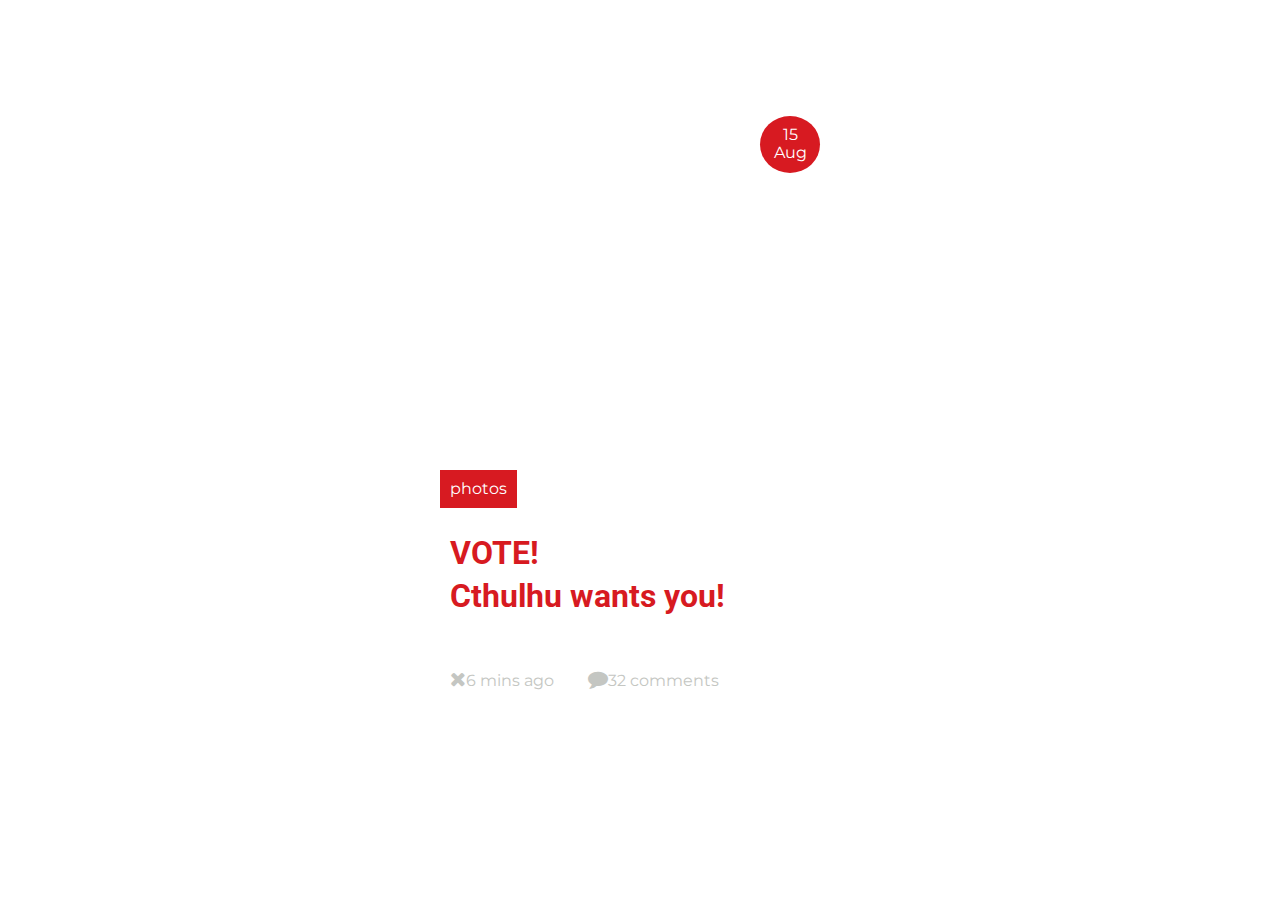
<file: index.html>
<!doctype html>
<html lang="en">

<head>
    <meta charset="UTF-8">
    <meta name="viewport" content="width=device-width, initial-scale=1.0">
    <meta http-equiv="X-UA-Compatible" content="ie=edge">
    <link rel="stylesheet" href="assets/css/normalize.css">
    <link rel="stylesheet" href="assets/css/style.css">
    <link href="assets/css/fonts.css" rel="stylesheet" type="text/css">
    <link href="https://fonts.googleapis.com/css?family=Montserrat&display=swap" rel="stylesheet">
    <link href="https://fonts.googleapis.com/css?family=Roboto&display=swap" rel="stylesheet">
    <title>CTHULHU PRESIDENT</title>
</head>

<body>
    <section>
        <p id="date">15 Aug</p>
        <div id="bg_photo">
            <!-- <img src="https://66.media.tumblr.com/4e95a84241dd1cec5bf4ada8ece073d3/tumblr_o1d4s64s861ut1t2wo1_1280.jpg" alt="Why choose the lesser Evil?" title="Why choose the lesser Evil?"> -->
        </div>
        <article>
            <div id="txt_photo">photos</div>
            <div id="titles">
                <h2>VOTE!</h2>
                <h3>Cthulhu wants you!</h3>
            </div>
            <div id="hidden_txt">
                <p>
                    Why choose the lesser Evil when you can vote for Cthulhu President? Remember those words "Ph'nglui
                    mglw'nafh Cthulhu R'lyeh wgah'nagl fhtagn" and live by them!
                </p>
            </div>

        </article>
        <div id="comments">
            <p><span class="fa fa-times"></span>6 mins ago</p>
            <p><span class="fa fa-comment"></span>32 comments</p>
        </div>
    </section>
</body>

</html>
</file>
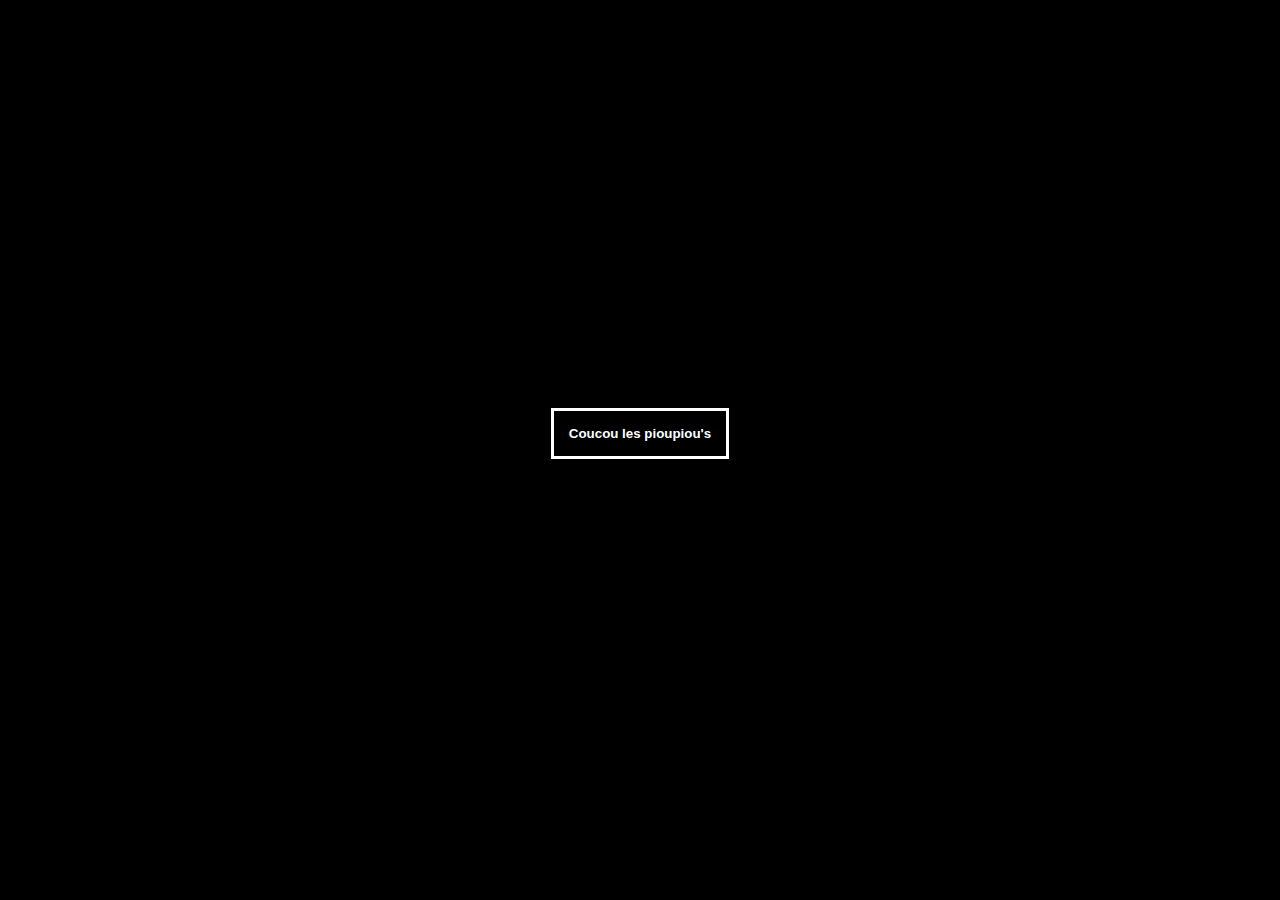
<file: First_exercice/index.html>
<!DOCTYPE html>
<html lang="en">
<head>
    <meta charset="UTF-8">
    <meta name="viewport" content="width=device-width, initial-scale=1.0">
    <meta http-equiv="X-UA-Compatible" content="ie=edge">
    <link href="mystyle.css" rel="stylesheet">
    <title>Document</title>
</head>
<body>
    <button>Coucou les pioupiou's</button>
</body>
</html>
</file>
<file: assets/css/style.css>
body {
  font-family: "Montserrat", sans-serif;
  color: #C4C6C2;
  padding-top: 100px;
}

body section {
  margin: auto;
  position: relative;
  width: 400px;
  border-radius: 10px;
  -webkit-transition-duration: 1s;
          transition-duration: 1s;
  height: 600px;
  overflow: hidden;
}

body section #date {
  padding: 10px;
  border-radius: 50%;
  color: white;
  background-color: #D71A21;
  float: right;
  margin-bottom: -40px;
  margin-right: 20px;
  width: 40px;
  position: relative;
  z-index: 2;
  text-align: center;
}

body section #bg_photo {
  background-image: url("https://66.media.tumblr.com/4e95a84241dd1cec5bf4ada8ece073d3/tumblr_o1d4s64s861ut1t2wo1_1280.jpg");
  background-size: 400px 400px;
  height: 400px;
  max-width: 100%;
  background-color: white;
  -webkit-transition-duration: 1s;
          transition-duration: 1s;
  position: relative;
  z-index: 1;
  border-top-left-radius: 10px;
  border-top-right-radius: 10px;
}

body section article {
  padding: 10px;
  position: relative;
  z-index: 2;
  background-color: white;
  -webkit-transition-duration: 1s;
          transition-duration: 1s;
}

body section article #txt_photo {
  padding: 10px;
  color: white;
  background-color: #D71A21;
  width: -webkit-fit-content;
  width: -moz-fit-content;
  width: fit-content;
  margin-top: -40px;
  position: relative;
  z-index: 2;
  margin-left: -10px;
}

body section article h2,
body section article h3 {
  font-family: "Roboto", sans-serif;
  color: #D71A21;
  font-size: 200%;
}

body section article h3 {
  margin-top: -20px;
}

body section article #hidden_txt {
  display: none;
}

body section #comments {
  width: 100%;
  padding: 10px;
  position: absolute;
  bottom: 0;
  z-index: 3;
  background-color: white;
}

body section #comments p {
  display: inline;
  margin-right: 30px;
}

body section:hover {
  -webkit-box-shadow: 0px 5px 25px 0px rgba(0, 0, 0, 0.2);
          box-shadow: 0px 5px 25px 0px rgba(0, 0, 0, 0.2);
  -webkit-transition-duration: 1s;
          transition-duration: 1s;
}

body section:hover #bg_photo {
  -webkit-transform: scale(1.3);
          transform: scale(1.3);
  opacity: 60%;
}

body section:hover article {
  -webkit-transform: translate(0, -100px);
          transform: translate(0, -100px);
  -webkit-transition-duration: 1s;
          transition-duration: 1s;
}

body section:hover article #hidden_txt {
  display: contents;
  -webkit-transition-delay: 0.5s;
          transition-delay: 0.5s;
}
/*# sourceMappingURL=style.css.map */
</file>
<file: First_exercice/mystyle.css>
body {
    background-color: black;
    text-align: center;
    justify-content: center;
}

button {
    margin-top: 400px;
    font-weight: bold;
    border: 3px white solid;
    background-color: black;
    color: white;
    padding: 15px;
    transition-duration: 1s;
}

button:hover {
    background-color: white;
    color: black;    
    transform: scale(1.5);
    transition-duration: 1s;
    transform: translate(120px,0px);
}
</file>
<file: assets/css/fonts.css>
@charset 'UTF-8';

@font-face{font-family:'FontAwesome';src:url('font/fontawesome-webfont.eot?v=4.0.1');src:url('font/fontawesome-webfont.eot?#iefix&v=4.0.1') format('embedded-opentype'),url('font/fontawesome-webfont.woff?v=4.0.1') format('woff'),url('font/fontawesome-webfont.ttf?v=4.0.1') format('truetype'),url('font/fontawesome-webfont.svg?v=4.0.1#fontawesomeregular') format('svg');font-weight:normal;font-style:normal}

/*********************************************************************************/
/* Icons                                                                         */
/* Powered by Font Awesome by Dave Gandy | http://fontawesome.io                 */
/* Licensed under the SIL OFL 1.1 (font), MIT (CSS)                              */
/*********************************************************************************/

	.fa
	{
		text-decoration: none;
	}

		.fa:before
		{
			display:inline-block;
			font-family: FontAwesome;
			font-size: 1.25em;
			text-decoration: none;
			font-style: normal;
			font-weight: normal;
			line-height: 1;
			-webkit-font-smoothing:antialiased;
			-moz-osx-font-smoothing:grayscale;
		}

		.fa-lg{font-size:1.3333333333333333em;line-height:.75em;vertical-align:-15%}
		.fa-2x{font-size:2em}
		.fa-3x{font-size:3em}
		.fa-4x{font-size:4em}
		.fa-5x{font-size:5em}
		.fa-fw{width:1.2857142857142858em;text-align:center}
		.fa-ul{padding-left:0;margin-left:2.142857142857143em;list-style-type:none}.fa-ul>li{position:relative}
		.fa-li{position:absolute;left:-2.142857142857143em;width:2.142857142857143em;top:.14285714285714285em;text-align:center}.fa-li.fa-lg{left:-1.8571428571428572em}
		.fa-border{padding:.2em .25em .15em;border:solid .08em #eee;border-radius:.1em}
		.pull-right{float:right}
		.pull-left{float:left}
		.fa.pull-left{margin-right:.3em}
		.fa.pull-right{margin-left:.3em}
		.fa-spin{-webkit-animation:spin 2s infinite linear;-moz-animation:spin 2s infinite linear;-o-animation:spin 2s infinite linear;animation:spin 2s infinite linear}
		@-moz-keyframes spin{0%{-moz-transform:rotate(0deg)} 100%{-moz-transform:rotate(359deg)}}@-webkit-keyframes spin{0%{-webkit-transform:rotate(0deg)} 100%{-webkit-transform:rotate(359deg)}}@-o-keyframes spin{0%{-o-transform:rotate(0deg)} 100%{-o-transform:rotate(359deg)}}@-ms-keyframes spin{0%{-ms-transform:rotate(0deg)} 100%{-ms-transform:rotate(359deg)}}@keyframes spin{0%{transform:rotate(0deg)} 100%{transform:rotate(359deg)}}.fa-rotate-90{filter:progid:DXImageTransform.Microsoft.BasicImage(rotation=1);-webkit-transform:rotate(90deg);-moz-transform:rotate(90deg);-ms-transform:rotate(90deg);-o-transform:rotate(90deg);transform:rotate(90deg)}
		.fa-rotate-180{filter:progid:DXImageTransform.Microsoft.BasicImage(rotation=2);-webkit-transform:rotate(180deg);-moz-transform:rotate(180deg);-ms-transform:rotate(180deg);-o-transform:rotate(180deg);transform:rotate(180deg)}
		.fa-rotate-270{filter:progid:DXImageTransform.Microsoft.BasicImage(rotation=3);-webkit-transform:rotate(270deg);-moz-transform:rotate(270deg);-ms-transform:rotate(270deg);-o-transform:rotate(270deg);transform:rotate(270deg)}
		.fa-flip-horizontal{filter:progid:DXImageTransform.Microsoft.BasicImage(rotation=0, mirror=1);-webkit-transform:scale(-1, 1);-moz-transform:scale(-1, 1);-ms-transform:scale(-1, 1);-o-transform:scale(-1, 1);transform:scale(-1, 1)}
		.fa-flip-vertical{filter:progid:DXImageTransform.Microsoft.BasicImage(rotation=2, mirror=1);-webkit-transform:scale(1, -1);-moz-transform:scale(1, -1);-ms-transform:scale(1, -1);-o-transform:scale(1, -1);transform:scale(1, -1)}
		.fa-stack{position:relative;display:inline-block;width:2em;height:2em;line-height:2em;vertical-align:middle}
		.fa-stack-1x,.fa-stack-2x{position:absolute;left:0;width:100%;text-align:center}
		.fa-stack-1x{line-height:inherit}
		.fa-stack-2x{font-size:2em}
		.fa-inverse{color:#fff}
		.fa-glass:before{content:"\f000"}
		.fa-music:before{content:"\f001"}
		.fa-search:before{content:"\f002"}
		.fa-envelope-o:before{content:"\f003"}
		.fa-heart:before{content:"\f004"}
		.fa-star:before{content:"\f005"}
		.fa-star-o:before{content:"\f006"}
		.fa-user:before{content:"\f007"}
		.fa-film:before{content:"\f008"}
		.fa-th-large:before{content:"\f009"}
		.fa-th:before{content:"\f00a"}
		.fa-th-list:before{content:"\f00b"}
		.fa-check:before{content:"\f00c"}
		.fa-times:before{content:"\f00d"}
		.fa-search-plus:before{content:"\f00e"}
		.fa-search-minus:before{content:"\f010"}
		.fa-power-off:before{content:"\f011"}
		.fa-signal:before{content:"\f012"}
		.fa-gear:before,.fa-cog:before{content:"\f013"}
		.fa-trash-o:before{content:"\f014"}
		.fa-home:before{content:"\f015"}
		.fa-file-o:before{content:"\f016"}
		.fa-clock-o:before{content:"\f017"}
		.fa-road:before{content:"\f018"}
		.fa-download:before{content:"\f019"}
		.fa-arrow-circle-o-down:before{content:"\f01a"}
		.fa-arrow-circle-o-up:before{content:"\f01b"}
		.fa-inbox:before{content:"\f01c"}
		.fa-play-circle-o:before{content:"\f01d"}
		.fa-rotate-right:before,.fa-repeat:before{content:"\f01e"}
		.fa-refresh:before{content:"\f021"}
		.fa-list-alt:before{content:"\f022"}
		.fa-lock:before{content:"\f023"}
		.fa-flag:before{content:"\f024"}
		.fa-headphones:before{content:"\f025"}
		.fa-volume-off:before{content:"\f026"}
		.fa-volume-down:before{content:"\f027"}
		.fa-volume-up:before{content:"\f028"}
		.fa-qrcode:before{content:"\f029"}
		.fa-barcode:before{content:"\f02a"}
		.fa-tag:before{content:"\f02b"}
		.fa-tags:before{content:"\f02c"}
		.fa-book:before{content:"\f02d"}
		.fa-bookmark:before{content:"\f02e"}
		.fa-print:before{content:"\f02f"}
		.fa-camera:before{content:"\f030"}
		.fa-font:before{content:"\f031"}
		.fa-bold:before{content:"\f032"}
		.fa-italic:before{content:"\f033"}
		.fa-text-height:before{content:"\f034"}
		.fa-text-width:before{content:"\f035"}
		.fa-align-left:before{content:"\f036"}
		.fa-align-center:before{content:"\f037"}
		.fa-align-right:before{content:"\f038"}
		.fa-align-justify:before{content:"\f039"}
		.fa-list:before{content:"\f03a"}
		.fa-dedent:before,.fa-outdent:before{content:"\f03b"}
		.fa-indent:before{content:"\f03c"}
		.fa-video-camera:before{content:"\f03d"}
		.fa-picture-o:before{content:"\f03e"}
		.fa-pencil:before{content:"\f040"}
		.fa-map-marker:before{content:"\f041"}
		.fa-adjust:before{content:"\f042"}
		.fa-tint:before{content:"\f043"}
		.fa-edit:before,.fa-pencil-square-o:before{content:"\f044"}
		.fa-share-square-o:before{content:"\f045"}
		.fa-check-square-o:before{content:"\f046"}
		.fa-move:before{content:"\f047"}
		.fa-step-backward:before{content:"\f048"}
		.fa-fast-backward:before{content:"\f049"}
		.fa-backward:before{content:"\f04a"}
		.fa-play:before{content:"\f04b"}
		.fa-pause:before{content:"\f04c"}
		.fa-stop:before{content:"\f04d"}
		.fa-forward:before{content:"\f04e"}
		.fa-fast-forward:before{content:"\f050"}
		.fa-step-forward:before{content:"\f051"}
		.fa-eject:before{content:"\f052"}
		.fa-chevron-left:before{content:"\f053"}
		.fa-chevron-right:before{content:"\f054"}
		.fa-plus-circle:before{content:"\f055"}
		.fa-minus-circle:before{content:"\f056"}
		.fa-times-circle:before{content:"\f057"}
		.fa-check-circle:before{content:"\f058"}
		.fa-question-circle:before{content:"\f059"}
		.fa-info-circle:before{content:"\f05a"}
		.fa-crosshairs:before{content:"\f05b"}
		.fa-times-circle-o:before{content:"\f05c"}
		.fa-check-circle-o:before{content:"\f05d"}
		.fa-ban:before{content:"\f05e"}
		.fa-arrow-left:before{content:"\f060"}
		.fa-arrow-right:before{content:"\f061"}
		.fa-arrow-up:before{content:"\f062"}
		.fa-arrow-down:before{content:"\f063"}
		.fa-mail-forward:before,.fa-share:before{content:"\f064"}
		.fa-resize-full:before{content:"\f065"}
		.fa-resize-small:before{content:"\f066"}
		.fa-plus:before{content:"\f067"}
		.fa-minus:before{content:"\f068"}
		.fa-asterisk:before{content:"\f069"}
		.fa-exclamation-circle:before{content:"\f06a"}
		.fa-gift:before{content:"\f06b"}
		.fa-leaf:before{content:"\f06c"}
		.fa-fire:before{content:"\f06d"}
		.fa-eye:before{content:"\f06e"}
		.fa-eye-slash:before{content:"\f070"}
		.fa-warning:before,.fa-exclamation-triangle:before{content:"\f071"}
		.fa-plane:before{content:"\f072"}
		.fa-calendar:before{content:"\f073"}
		.fa-random:before{content:"\f074"}
		.fa-comment:before{content:"\f075"}
		.fa-magnet:before{content:"\f076"}
		.fa-chevron-up:before{content:"\f077"}
		.fa-chevron-down:before{content:"\f078"}
		.fa-retweet:before{content:"\f079"}
		.fa-shopping-cart:before{content:"\f07a"}
		.fa-folder:before{content:"\f07b"}
		.fa-folder-open:before{content:"\f07c"}
		.fa-resize-vertical:before{content:"\f07d"}
		.fa-resize-horizontal:before{content:"\f07e"}
		.fa-bar-chart-o:before{content:"\f080"}
		.fa-twitter-square:before{content:"\f081"}
		.fa-facebook-square:before{content:"\f082"}
		.fa-camera-retro:before{content:"\f083"}
		.fa-key:before{content:"\f084"}
		.fa-gears:before,.fa-cogs:before{content:"\f085"}
		.fa-comments:before{content:"\f086"}
		.fa-thumbs-o-up:before{content:"\f087"}
		.fa-thumbs-o-down:before{content:"\f088"}
		.fa-star-half:before{content:"\f089"}
		.fa-heart-o:before{content:"\f08a"}
		.fa-sign-out:before{content:"\f08b"}
		.fa-linkedin-square:before{content:"\f08c"}
		.fa-thumb-tack:before{content:"\f08d"}
		.fa-external-link:before{content:"\f08e"}
		.fa-sign-in:before{content:"\f090"}
		.fa-trophy:before{content:"\f091"}
		.fa-github-square:before{content:"\f092"}
		.fa-upload:before{content:"\f093"}
		.fa-lemon-o:before{content:"\f094"}
		.fa-phone:before{content:"\f095"}
		.fa-square-o:before{content:"\f096"}
		.fa-bookmark-o:before{content:"\f097"}
		.fa-phone-square:before{content:"\f098"}
		.fa-twitter:before{content:"\f099"}
		.fa-facebook:before{content:"\f09a"}
		.fa-github:before{content:"\f09b"}
		.fa-unlock:before{content:"\f09c"}
		.fa-credit-card:before{content:"\f09d"}
		.fa-rss:before{content:"\f09e"}
		.fa-hdd-o:before{content:"\f0a0"}
		.fa-bullhorn:before{content:"\f0a1"}
		.fa-bell:before{content:"\f0f3"}
		.fa-certificate:before{content:"\f0a3"}
		.fa-hand-o-right:before{content:"\f0a4"}
		.fa-hand-o-left:before{content:"\f0a5"}
		.fa-hand-o-up:before{content:"\f0a6"}
		.fa-hand-o-down:before{content:"\f0a7"}
		.fa-arrow-circle-left:before{content:"\f0a8"}
		.fa-arrow-circle-right:before{content:"\f0a9"}
		.fa-arrow-circle-up:before{content:"\f0aa"}
		.fa-arrow-circle-down:before{content:"\f0ab"}
		.fa-globe:before{content:"\f0ac"}
		.fa-wrench:before{content:"\f0ad"}
		.fa-tasks:before{content:"\f0ae"}
		.fa-filter:before{content:"\f0b0"}
		.fa-briefcase:before{content:"\f0b1"}
		.fa-fullscreen:before{content:"\f0b2"}
		.fa-group:before{content:"\f0c0"}
		.fa-chain:before,.fa-link:before{content:"\f0c1"}
		.fa-cloud:before{content:"\f0c2"}
		.fa-flask:before{content:"\f0c3"}
		.fa-cut:before,.fa-scissors:before{content:"\f0c4"}
		.fa-copy:before,.fa-files-o:before{content:"\f0c5"}
		.fa-paperclip:before{content:"\f0c6"}
		.fa-save:before,.fa-floppy-o:before{content:"\f0c7"}
		.fa-square:before{content:"\f0c8"}
		.fa-reorder:before{content:"\f0c9"}
		.fa-list-ul:before{content:"\f0ca"}
		.fa-list-ol:before{content:"\f0cb"}
		.fa-strikethrough:before{content:"\f0cc"}
		.fa-underline:before{content:"\f0cd"}
		.fa-table:before{content:"\f0ce"}
		.fa-magic:before{content:"\f0d0"}
		.fa-truck:before{content:"\f0d1"}
		.fa-pinterest:before{content:"\f0d2"}
		.fa-pinterest-square:before{content:"\f0d3"}
		.fa-google-plus-square:before{content:"\f0d4"}
		.fa-google-plus:before{content:"\f0d5"}
		.fa-money:before{content:"\f0d6"}
		.fa-caret-down:before{content:"\f0d7"}
		.fa-caret-up:before{content:"\f0d8"}
		.fa-caret-left:before{content:"\f0d9"}
		.fa-caret-right:before{content:"\f0da"}
		.fa-columns:before{content:"\f0db"}
		.fa-unsorted:before,.fa-sort:before{content:"\f0dc"}
		.fa-sort-down:before,.fa-sort-asc:before{content:"\f0dd"}
		.fa-sort-up:before,.fa-sort-desc:before{content:"\f0de"}
		.fa-envelope:before{content:"\f0e0"}
		.fa-linkedin:before{content:"\f0e1"}
		.fa-rotate-left:before,.fa-undo:before{content:"\f0e2"}
		.fa-legal:before,.fa-gavel:before{content:"\f0e3"}
		.fa-dashboard:before,.fa-tachometer:before{content:"\f0e4"}
		.fa-comment-o:before{content:"\f0e5"}
		.fa-comments-o:before{content:"\f0e6"}
		.fa-flash:before,.fa-bolt:before{content:"\f0e7"}
		.fa-sitemap:before{content:"\f0e8"}
		.fa-umbrella:before{content:"\f0e9"}
		.fa-paste:before,.fa-clipboard:before{content:"\f0ea"}
		.fa-lightbulb-o:before{content:"\f0eb"}
		.fa-exchange:before{content:"\f0ec"}
		.fa-cloud-download:before{content:"\f0ed"}
		.fa-cloud-upload:before{content:"\f0ee"}
		.fa-user-md:before{content:"\f0f0"}
		.fa-stethoscope:before{content:"\f0f1"}
		.fa-suitcase:before{content:"\f0f2"}
		.fa-bell-o:before{content:"\f0a2"}
		.fa-coffee:before{content:"\f0f4"}
		.fa-cutlery:before{content:"\f0f5"}
		.fa-file-text-o:before{content:"\f0f6"}
		.fa-building:before{content:"\f0f7"}
		.fa-hospital:before{content:"\f0f8"}
		.fa-ambulance:before{content:"\f0f9"}
		.fa-medkit:before{content:"\f0fa"}
		.fa-fighter-jet:before{content:"\f0fb"}
		.fa-beer:before{content:"\f0fc"}
		.fa-h-square:before{content:"\f0fd"}
		.fa-plus-square:before{content:"\f0fe"}
		.fa-angle-double-left:before{content:"\f100"}
		.fa-angle-double-right:before{content:"\f101"}
		.fa-angle-double-up:before{content:"\f102"}
		.fa-angle-double-down:before{content:"\f103"}
		.fa-angle-left:before{content:"\f104"}
		.fa-angle-right:before{content:"\f105"}
		.fa-angle-up:before{content:"\f106"}
		.fa-angle-down:before{content:"\f107"}
		.fa-desktop:before{content:"\f108"}
		.fa-laptop:before{content:"\f109"}
		.fa-tablet:before{content:"\f10a"}
		.fa-mobile-phone:before,.fa-mobile:before{content:"\f10b"}
		.fa-circle-o:before{content:"\f10c"}
		.fa-quote-left:before{content:"\f10d"}
		.fa-quote-right:before{content:"\f10e"}
		.fa-spinner:before{content:"\f110"}
		.fa-circle:before{content:"\f111"}
		.fa-mail-reply:before,.fa-reply:before{content:"\f112"}
		.fa-github-alt:before{content:"\f113"}
		.fa-folder-o:before{content:"\f114"}
		.fa-folder-open-o:before{content:"\f115"}
		.fa-expand-o:before{content:"\f116"}
		.fa-collapse-o:before{content:"\f117"}
		.fa-smile-o:before{content:"\f118"}
		.fa-frown-o:before{content:"\f119"}
		.fa-meh-o:before{content:"\f11a"}
		.fa-gamepad:before{content:"\f11b"}
		.fa-keyboard-o:before{content:"\f11c"}
		.fa-flag-o:before{content:"\f11d"}
		.fa-flag-checkered:before{content:"\f11e"}
		.fa-terminal:before{content:"\f120"}
		.fa-code:before{content:"\f121"}
		.fa-reply-all:before{content:"\f122"}
		.fa-mail-reply-all:before{content:"\f122"}
		.fa-star-half-empty:before,.fa-star-half-full:before,.fa-star-half-o:before{content:"\f123"}
		.fa-location-arrow:before{content:"\f124"}
		.fa-crop:before{content:"\f125"}
		.fa-code-fork:before{content:"\f126"}
		.fa-unlink:before,.fa-chain-broken:before{content:"\f127"}
		.fa-question:before{content:"\f128"}
		.fa-info:before{content:"\f129"}
		.fa-exclamation:before{content:"\f12a"}
		.fa-superscript:before{content:"\f12b"}
		.fa-subscript:before{content:"\f12c"}
		.fa-eraser:before{content:"\f12d"}
		.fa-puzzle-piece:before{content:"\f12e"}
		.fa-microphone:before{content:"\f130"}
		.fa-microphone-slash:before{content:"\f131"}
		.fa-shield:before{content:"\f132"}
		.fa-calendar-o:before{content:"\f133"}
		.fa-fire-extinguisher:before{content:"\f134"}
		.fa-rocket:before{content:"\f135"}
		.fa-maxcdn:before{content:"\f136"}
		.fa-chevron-circle-left:before{content:"\f137"}
		.fa-chevron-circle-right:before{content:"\f138"}
		.fa-chevron-circle-up:before{content:"\f139"}
		.fa-chevron-circle-down:before{content:"\f13a"}
		.fa-html5:before{content:"\f13b"}
		.fa-css3:before{content:"\f13c"}
		.fa-anchor:before{content:"\f13d"}
		.fa-unlock-o:before{content:"\f13e"}
		.fa-bullseye:before{content:"\f140"}
		.fa-ellipsis-horizontal:before{content:"\f141"}
		.fa-ellipsis-vertical:before{content:"\f142"}
		.fa-rss-square:before{content:"\f143"}
		.fa-play-circle:before{content:"\f144"}
		.fa-ticket:before{content:"\f145"}
		.fa-minus-square:before{content:"\f146"}
		.fa-minus-square-o:before{content:"\f147"}
		.fa-level-up:before{content:"\f148"}
		.fa-level-down:before{content:"\f149"}
		.fa-check-square:before{content:"\f14a"}
		.fa-pencil-square:before{content:"\f14b"}
		.fa-external-link-square:before{content:"\f14c"}
		.fa-share-square:before{content:"\f14d"}
		.fa-compass:before{content:"\f14e"}
		.fa-toggle-down:before,.fa-caret-square-o-down:before{content:"\f150"}
		.fa-toggle-up:before,.fa-caret-square-o-up:before{content:"\f151"}
		.fa-toggle-right:before,.fa-caret-square-o-right:before{content:"\f152"}
		.fa-euro:before,.fa-eur:before{content:"\f153"}
		.fa-gbp:before{content:"\f154"}
		.fa-dollar:before,.fa-usd:before{content:"\f155"}
		.fa-rupee:before,.fa-inr:before{content:"\f156"}
		.fa-cny:before,.fa-rmb:before,.fa-yen:before,.fa-jpy:before{content:"\f157"}
		.fa-ruble:before,.fa-rouble:before,.fa-rub:before{content:"\f158"}
		.fa-won:before,.fa-krw:before{content:"\f159"}
		.fa-bitcoin:before,.fa-btc:before{content:"\f15a"}
		.fa-file:before{content:"\f15b"}
		.fa-file-text:before{content:"\f15c"}
		.fa-sort-alpha-asc:before{content:"\f15d"}
		.fa-sort-alpha-desc:before{content:"\f15e"}
		.fa-sort-amount-asc:before{content:"\f160"}
		.fa-sort-amount-desc:before{content:"\f161"}
		.fa-sort-numeric-asc:before{content:"\f162"}
		.fa-sort-numeric-desc:before{content:"\f163"}
		.fa-thumbs-up:before{content:"\f164"}
		.fa-thumbs-down:before{content:"\f165"}
		.fa-youtube-square:before{content:"\f166"}
		.fa-youtube:before{content:"\f167"}
		.fa-xing:before{content:"\f168"}
		.fa-xing-square:before{content:"\f169"}
		.fa-youtube-play:before{content:"\f16a"}
		.fa-dropbox:before{content:"\f16b"}
		.fa-stack-overflow:before{content:"\f16c"}
		.fa-instagram:before{content:"\f16d"}
		.fa-flickr:before{content:"\f16e"}
		.fa-adn:before{content:"\f170"}
		.fa-bitbucket:before{content:"\f171"}
		.fa-bitbucket-square:before{content:"\f172"}
		.fa-tumblr:before{content:"\f173"}
		.fa-tumblr-square:before{content:"\f174"}
		.fa-long-arrow-down:before{content:"\f175"}
		.fa-long-arrow-up:before{content:"\f176"}
		.fa-long-arrow-left:before{content:"\f177"}
		.fa-long-arrow-right:before{content:"\f178"}
		.fa-apple:before{content:"\f179"}
		.fa-windows:before{content:"\f17a"}
		.fa-android:before{content:"\f17b"}
		.fa-linux:before{content:"\f17c"}
		.fa-dribbble:before{content:"\f17d"}
		.fa-skype:before{content:"\f17e"}
		.fa-foursquare:before{content:"\f180"}
		.fa-trello:before{content:"\f181"}
		.fa-female:before{content:"\f182"}
		.fa-male:before{content:"\f183"}
		.fa-gittip:before{content:"\f184"}
		.fa-sun-o:before{content:"\f185"}
		.fa-moon-o:before{content:"\f186"}
		.fa-archive:before{content:"\f187"}
		.fa-bug:before{content:"\f188"}
		.fa-vk:before{content:"\f189"}
		.fa-weibo:before{content:"\f18a"}
		.fa-renren:before{content:"\f18b"}
		.fa-pagelines:before{content:"\f18c"}
		.fa-stack-exchange:before{content:"\f18d"}
		.fa-arrow-circle-o-right:before{content:"\f18e"}
		.fa-arrow-circle-o-left:before{content:"\f190"}
		.fa-toggle-left:before,.fa-caret-square-o-left:before{content:"\f191"}
		.fa-dot-circle-o:before{content:"\f192"}
		.fa-wheelchair:before{content:"\f193"}
		.fa-vimeo-square:before{content:"\f194"}
		.fa-turkish-lira:before,.fa-try:before{content:"\f195"}
</file>
